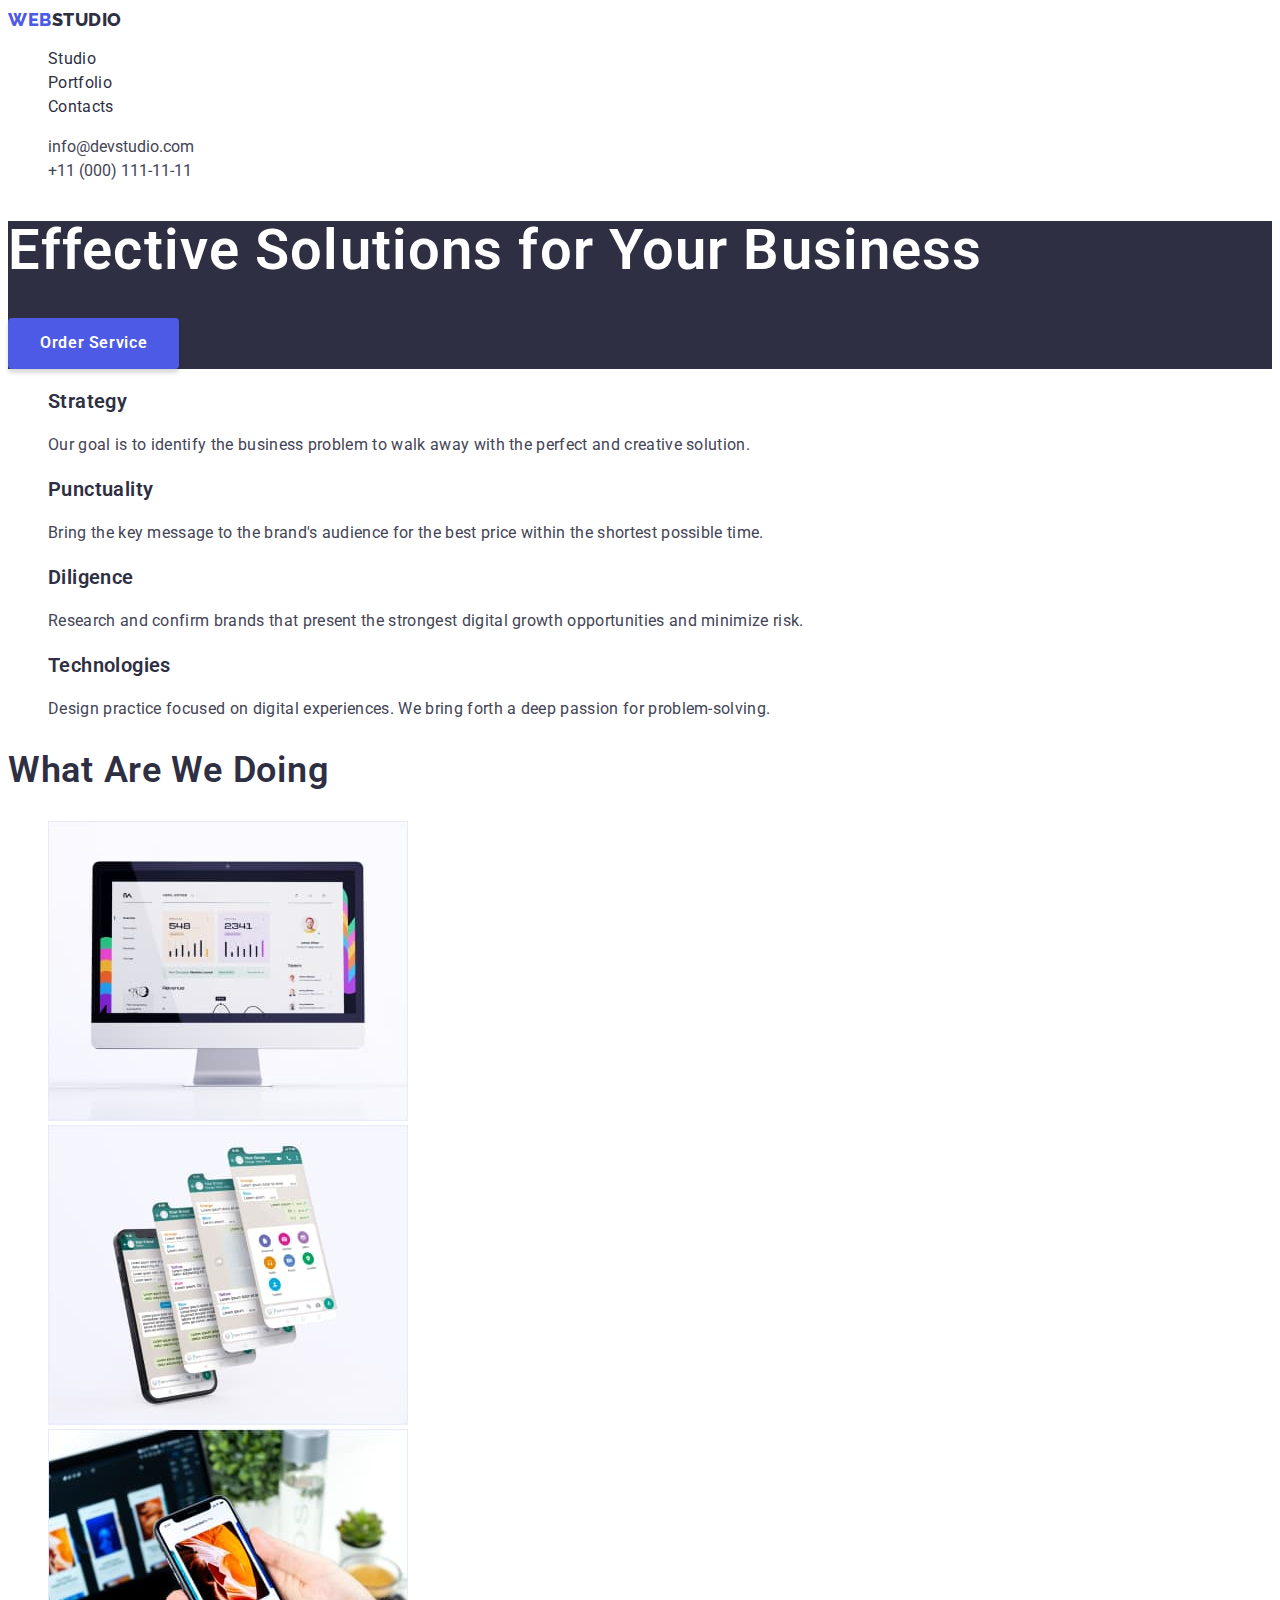
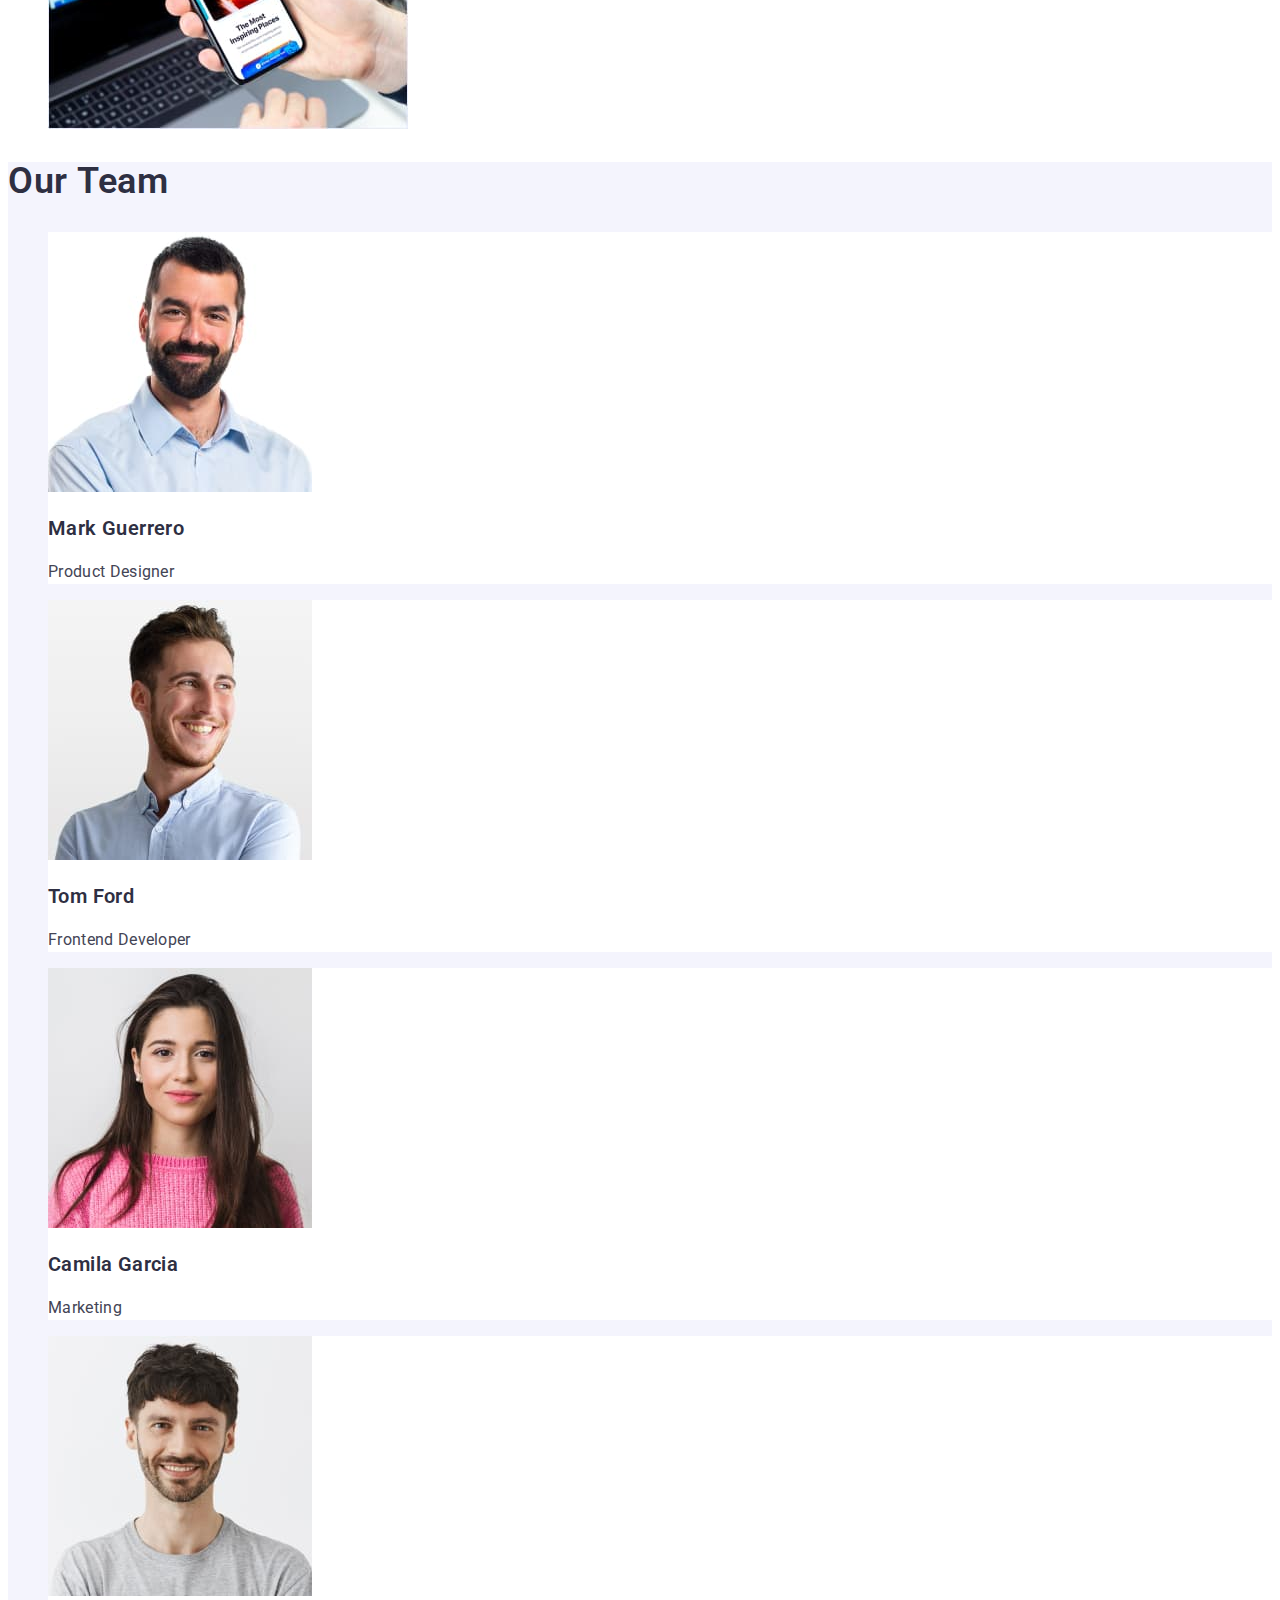
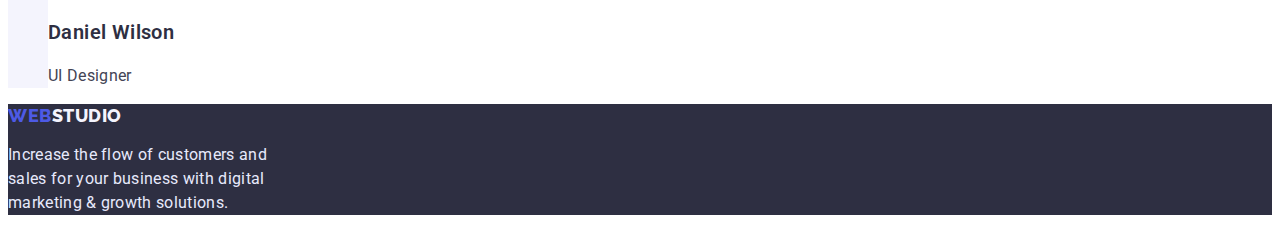
<file: index.html>
<!DOCTYPE html>
<html lang="en">
<head>
    <meta charset="UTF-8">
    <meta http-equiv="X-UA-Compatible" content="IE=edge">
    <meta name="viewport" content="width=<device-width>, initial-scale=1.0">
    <title>Main page</title>
    <link href="https://fonts.googleapis.com/css2?family=Raleway:wght@700&family=Roboto:wght@400;500;700;900&display=swap" rel="stylesheet">
    <link rel="stylesheet" href="./styles/styles.css">
</head>
<body>
<!-- HEADER -->
    <header>
        <!-- logo and sections -->
        <nav class="nav-section">
            <a class="logo" href="./index.html">Web<span class="logo-studio-up">Studio</span></a>
            <ul class="nav-list">
                <li class="nav-list-item"><a class="nav-list-item-link" href="./index.html">Studio</a></li>
                <li class="nav-list-item"><a class="nav-list-item-link" href="./portfolio.html">Portfolio</a></li>
                <li class="nav-list-item"><a class="nav-list-item-link" href="#">Contacts</a></li>
            </ul>
        </nav>
        <!-- contacts -->
            <ul class="contact-list">
                <li class="contact-item"><a class="contact-item-link" href="mailto:info@devstudio.com">info@devstudio.com</a></li>
                <li class="contact-item"><a class="contact-item-link" href="tel:+110001111111">+11 (000) 111-11-11</a></li>
            </ul>
    </header>
<!-- MAIN PART -->
    <main>
        <!-- "hero" section -->
        <section class="hero-section">
            <h1 class="hero-section-title">Effective Solutions for Your Business</h1>
            <button class="hero-button">Order Service</button>
        </section>
        <!-- principles section -->
        <section class="principles">
            <h2 class="principles-section-title" hidden>Our principles</h2>
            <ul class="principles-section-list">
                <li class="principles-section-list-item">
                    <h3 class="principles-section-list-item-header">Strategy</h3>
                    <p class="principles-section-list-item-text">Our goal is to identify the business problem to walk away with the perfect and creative solution.</p>
                </li>
                <li>
                    <h3 class="principles-section-list-item-header">Punctuality</h3>
                    <p class="principles-section-list-item-text">Bring the key message to the brand's audience for the best price within the shortest possible time.</p>
                </li>
                <li>
                    <h3 class="principles-section-list-item-header">Diligence</h3>
                    <p class="principles-section-list-item-text">Research and confirm brands that present the strongest digital growth opportunities and minimize risk.</p>
                </li>
                <li>
                    <h3 class="principles-section-list-item-header">Technologies</h3>
                    <p class="principles-section-list-item-text">Design practice focused on digital experiences. We bring forth a deep passion for problem-solving.</p>
                </li>
            </ul>            
        </section>
        <!-- "what are we doing" section  -->
        <section class="what-we-are-doing">
            <h2 class="what-we-are-doing-header">What Are We Doing</h2>                    
            <ul class="what-we-are-doing-list">
                <li><img src="images/what_are_we_doing/img.jpg" width="360" height="300" alt="img1"></li>
                <li><img src="images/what_are_we_doing/img-1.jpg" width="360" height="300" alt="img2"></li>
                <li><img src="images/what_are_we_doing/img-2.jpg" width="360" height="300" alt="img3"></li>
            </ul>
        </section>
        <!-- "our team" section -->
        <section class="our-team">
            <h2 class="our-team-header">Our Team</h2>
            <ul class="our-team-list">
                <li class="our-team-list-item">
                    <img src="images/team/img-0.jpg" width="264" height="260" alt="Mark Guerrero">
                    <h3 class="our-team-list-item-header">Mark Guerrero</h3>
                    <p class="our-team-list-item-text">Product Designer</p>
                </li>
                <li class="our-team-list-item">
                    <img src="images/team/img-1.jpg" width="264" height="260" alt="Tom Ford">
                    <h3 class="our-team-list-item-header">Tom Ford</h3>
                    <p class="our-team-list-item-text">Frontend Developer</p>
                </li>
                <li class="our-team-list-item">
                    <img src="images/team/img-2.jpg" width="264" height="260" alt="Camila Garcia">
                    <h3 class="our-team-list-item-header">Camila Garcia</h3>
                    <p class="our-team-list-item-text">Marketing</p>
                </li>
                <li class="our-team-list-item">
                    <img src="images/team/img-3.jpg" width="264" height="260" alt="Daniel Wilson">
                    <h3 class="our-team-list-item-header">Daniel Wilson</h3>
                    <p class="our-team-list-item-text">UI Designer</p>
                </li>
            </ul>            
        </section>
    </main>
<!-- FOOTER -->
<footer class="footer">
    <a class="logo" href="./index.html"><span class="logo-web">Web</span><span class="logo-studio-down">Studio</span></a>
    <p class="footer-text">
        Increase the flow of customers and <br>
        sales for your business with digital <br>
        marketing & growth solutions.
    </p>
</footer>
</body>
</html>
</file>
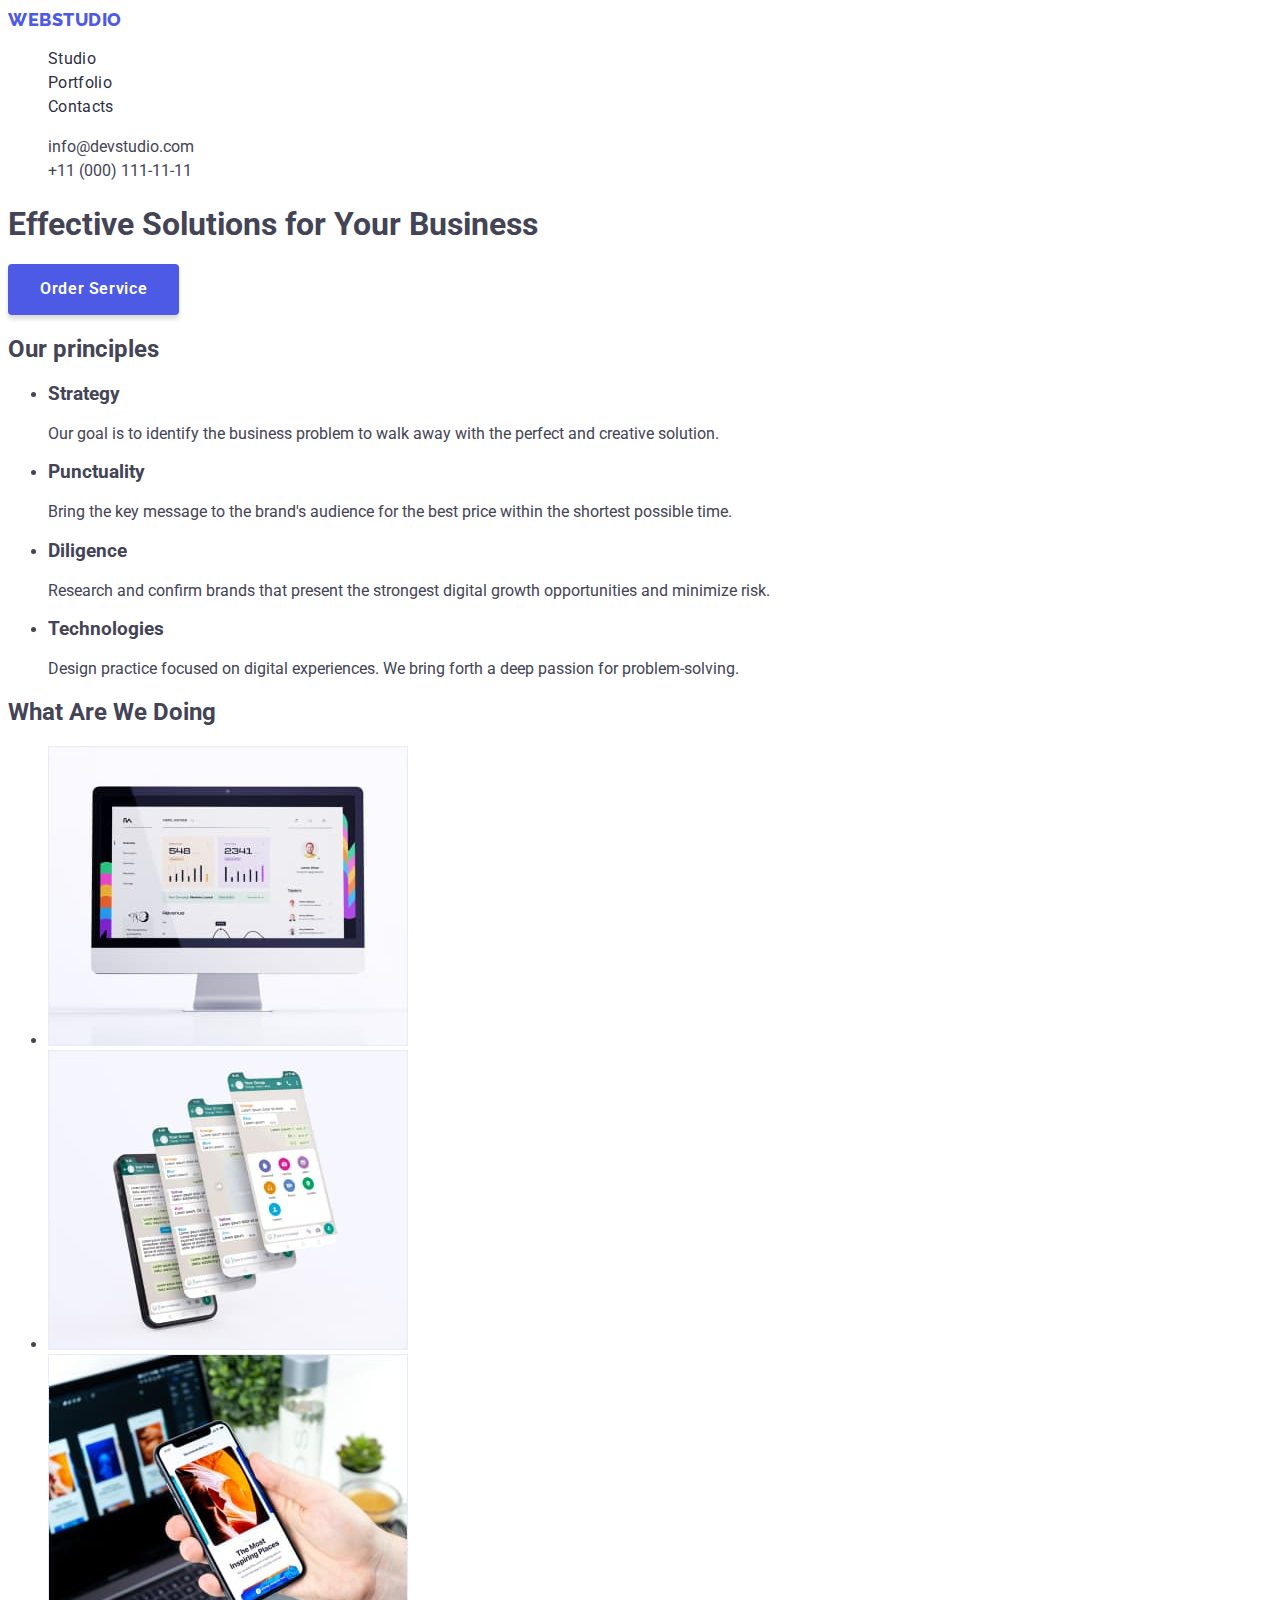
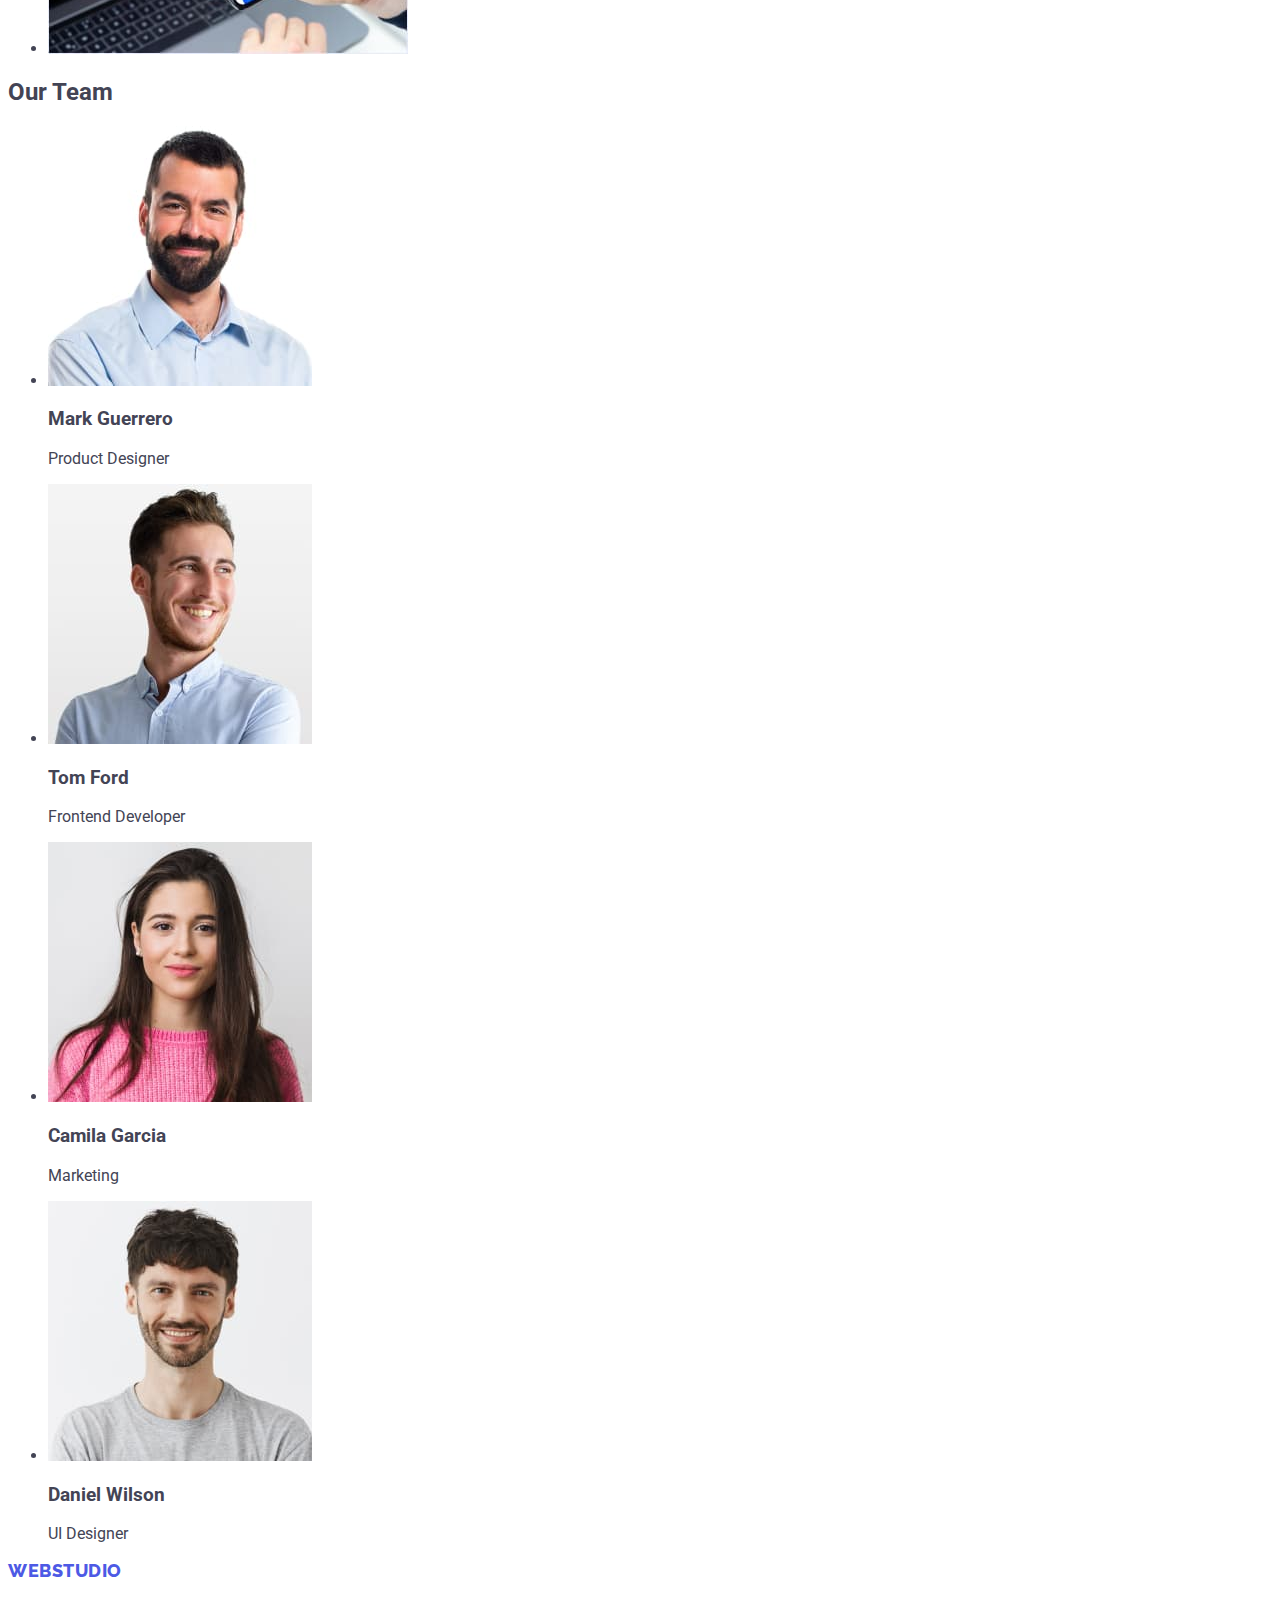
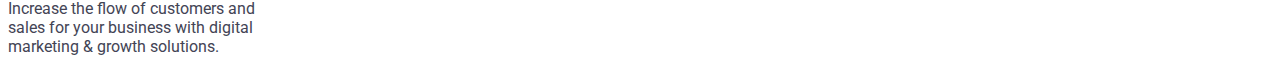
<file: main.html>
<!DOCTYPE html>
<html lang="en">
<head>
    <meta charset="UTF-8">
    <meta http-equiv="X-UA-Compatible" content="IE=edge">
    <meta name="viewport" content="width=<device-width>, initial-scale=1.0">
    <title>Main page</title>
    <link rel="preconnect" href="https://fonts.googleapis.com">
    <link rel="preconnect" href="https://fonts.gstatic.com" crossorigin>
    <link href="https://fonts.googleapis.com/css2?family=Raleway:wght@700&family=Roboto:wght@400;500;700;900&display=swap" rel="stylesheet">
    <link rel="stylesheet" href="./styles/styles.css">
</head>
<body>
<!-- HEADER -->
    <header>
        <!-- logo and sections -->
        <nav>
            <a class="logo" href="./main.html"><span class="logo-web">WEB</span><span class="logo-studio">STUDIO</span></a>
            <ul class="nav-list">
                <li class="nav-list-item"><a class="nav-list-item-link" href="#Studio">Studio</a></li>
                <li class="nav-list-item"><a class="nav-list-item-link" href="./portfolio.html">Portfolio</a></li>
                <li class="nav-list-item"><a class="nav-list-item-link" href="#Contacts">Contacts</a></li>
            </ul>
        </nav>
        <!-- contacts -->
            <ul class="contact-list">
                <li class="contact-item"><a class="contact-item-link" href="mailto:info@devstudio.com">info@devstudio.com</a></li>
                <li class="contact-item"><a class="contact-item-link" href="tel:+110001111111">+11 (000) 111-11-11</a></li>
            </ul>
    </header>
<!-- MAIN PART -->
    <main>
        <!-- "hero" section -->
        <section>
            <h1>Effective Solutions for Your Business</h1>
            <button class="hero-button">Order Service</button>
        </section>
        <!-- "principles" section -->
        <section>
            <h2>Our principles</h2>
            <ul>
                <li>
                    <h3>Strategy</h3>
                    <p>Our goal is to identify the business problem to walk away with the perfect and creative solution.</p>
                </li>
                <li>
                    <h3>Punctuality</h3>
                    <p>Bring the key message to the brand's audience for the best price within the shortest possible time.</p>
                </li>
                <li>
                    <h3>Diligence</h3>
                    <p>Research and confirm brands that present the strongest digital growth opportunities and minimize risk.</p>
                </li>
                <li>
                    <h3>Technologies</h3>
                    <p>Design practice focused on digital experiences. We bring forth a deep passion for problem-solving.</p>
                </li>
            </ul>            
        </section>
        <!-- "what are we doing" section  -->
        <section>
            <h2>What Are We Doing</h2>                    
            <ul>
                <li><img src="images/what_are_we_doing/img.jpg" width="360" height="300" alt="img1"></li>
                <li><img src="images/what_are_we_doing/img-1.jpg" width="360" height="300" alt="img2"></li>
                <li><img src="images/what_are_we_doing/img-2.jpg" width="360" height="300" alt="img3"></li>
            </ul>
        </section>
        <!-- "our team" section -->
        <section>
            <h2>Our Team</h2>
            <ul>
                <li>
                    <img src="images/team/img-0.jpg" width="264" height="260" alt="Mark Guerrero">
                    <h3>Mark Guerrero</h3>
                    <p>Product Designer</p>
                </li>
                <li>
                    <img src="images/team/img-1.jpg" width="264" height="260" alt="Tom Ford">
                    <h3>Tom Ford</h3>
                    <p>Frontend Developer</p>
                </li>
                <li>
                    <img src="images/team/img-2.jpg" width="264" height="260" alt="Camila Garcia">
                    <h3>Camila Garcia</h3>
                    <p>Marketing</p>
                </li>
                <li>
                    <img src="images/team/img-3.jpg" width="264" height="260" alt="Daniel Wilson">
                    <h3>Daniel Wilson</h3>
                    <p>UI Designer</p>
                </li>
            </ul>            
        </section>
    </main>
<!-- FOOTER -->
<footer>
    <div>
        <a class="logo" href="./main.html"><span class="logo-web">WEB</span><span class="logo-studio">STUDIO</span></a>
        <p>
            Increase the flow of customers and <br>
            sales for your business with digital <br>
            marketing & growth solutions.
        </p>
    </div>
</footer>
</body>
</html>
</file>
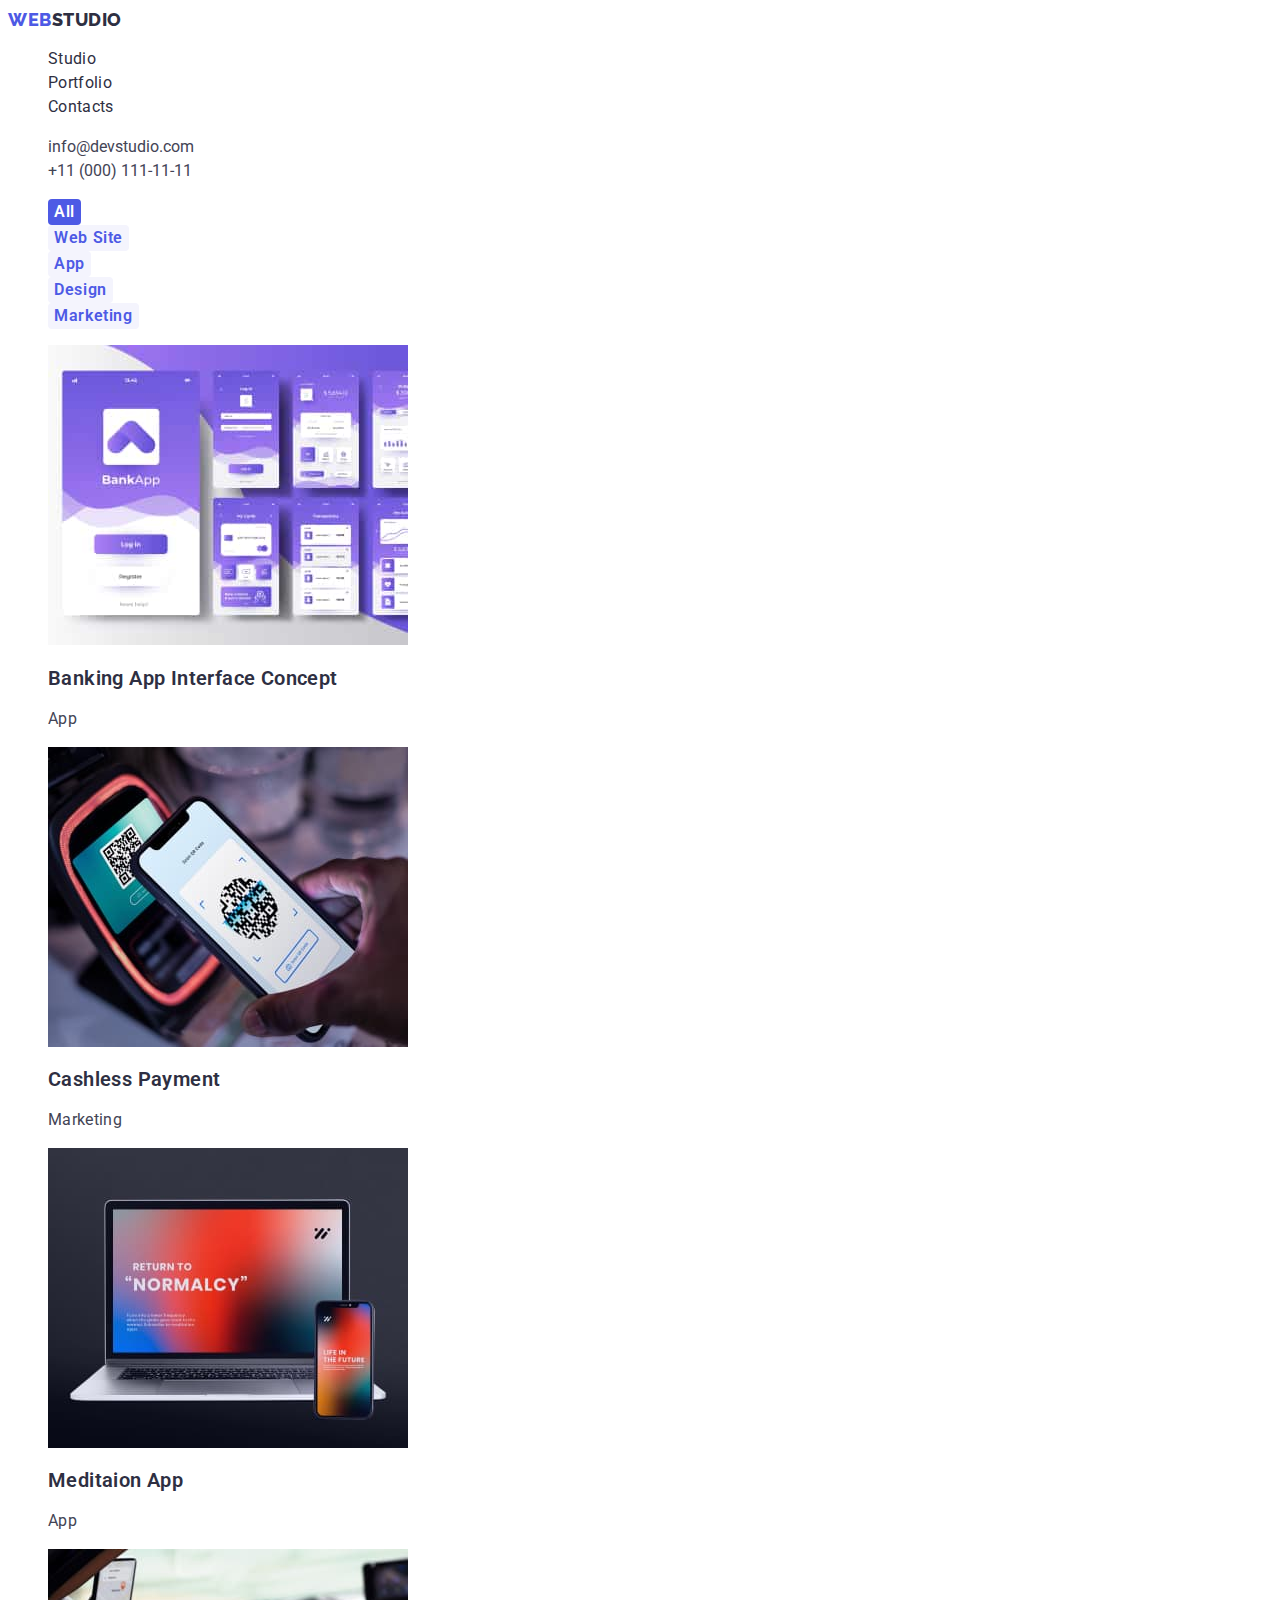
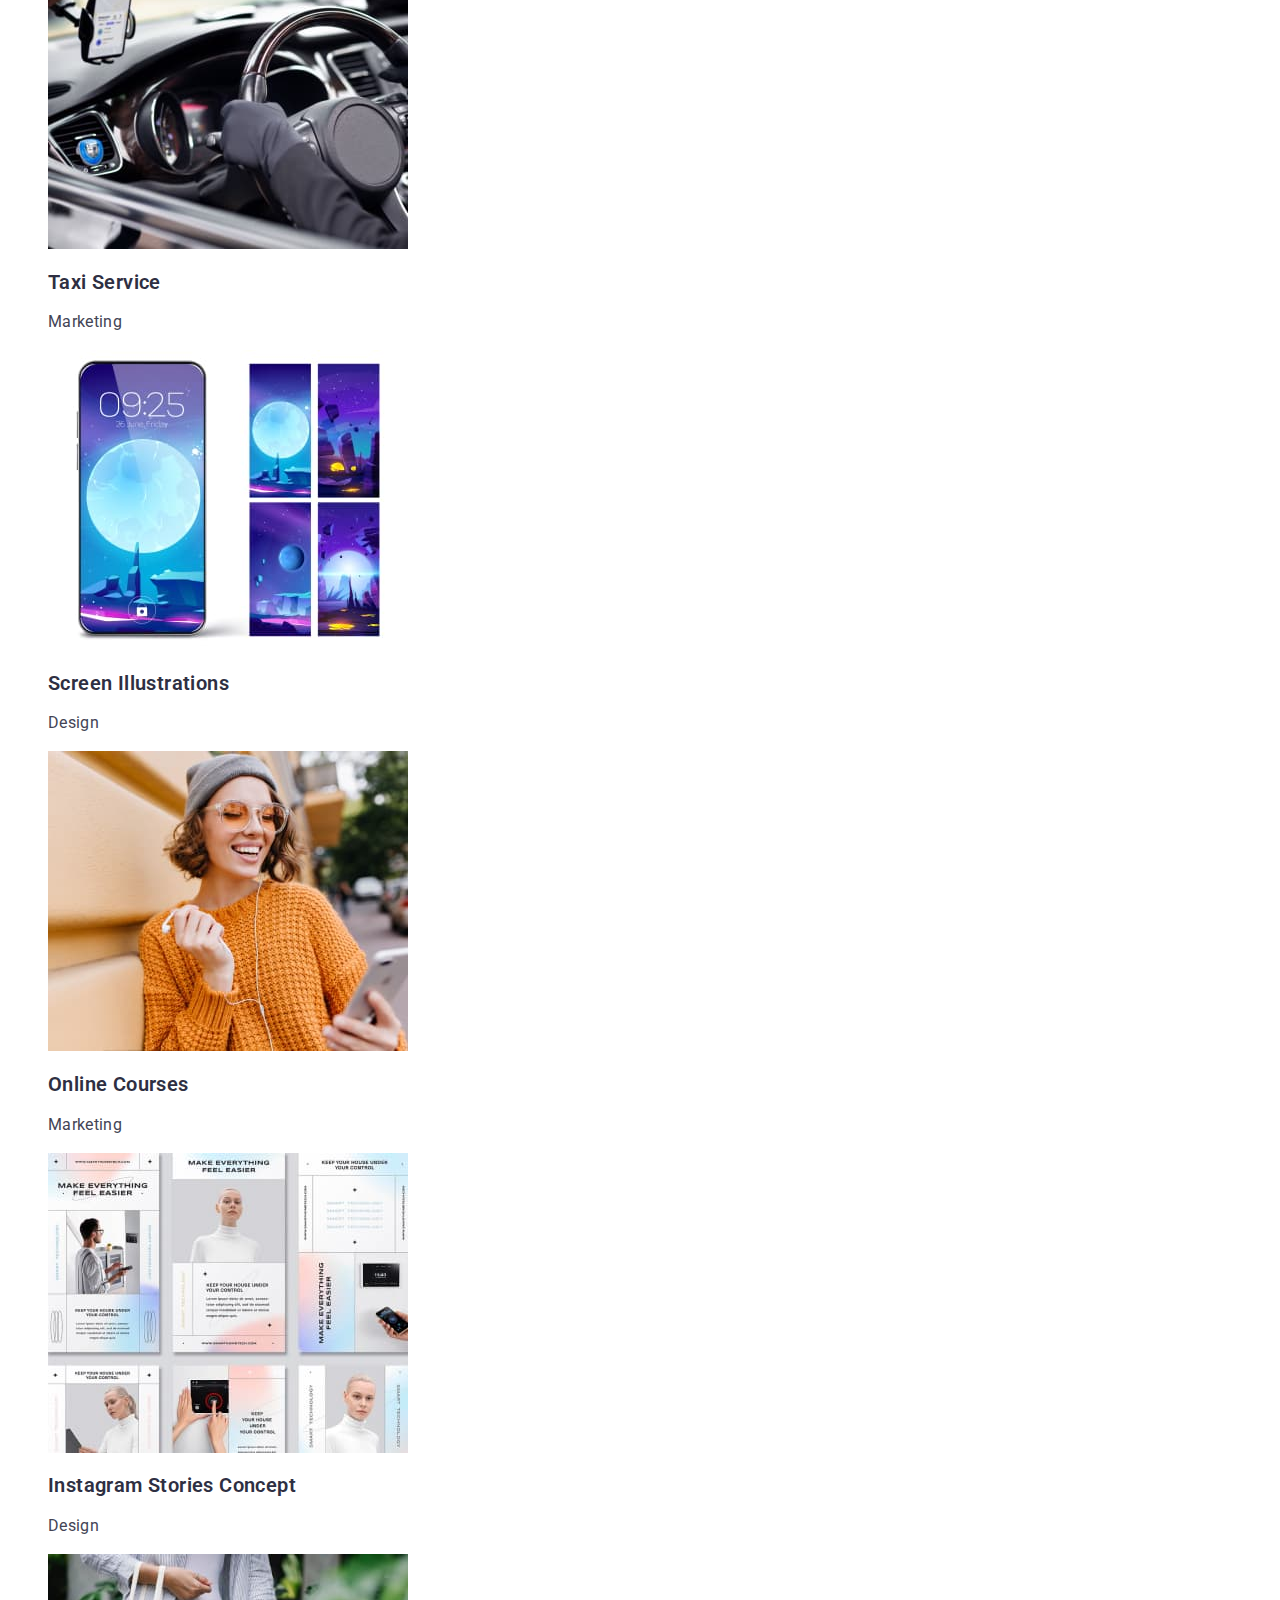
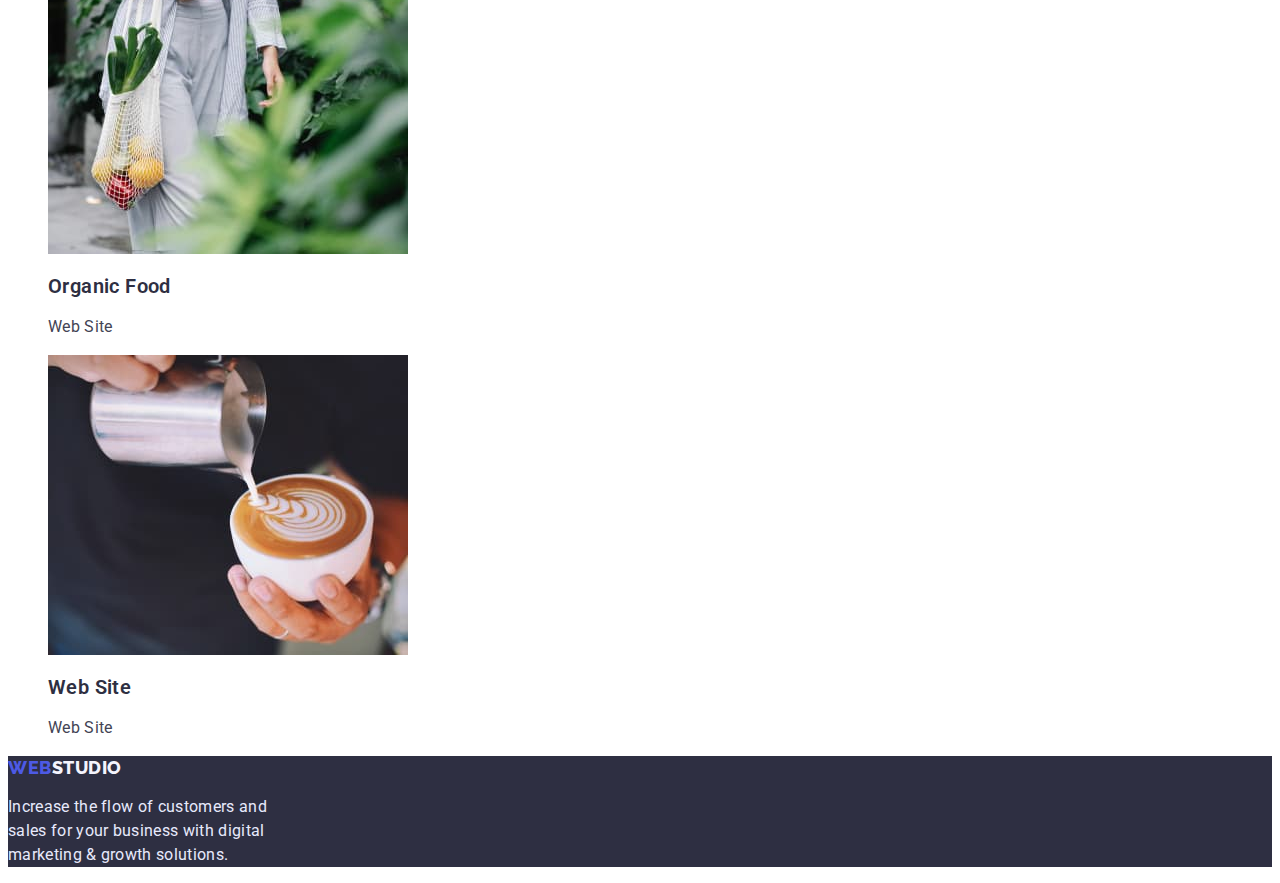
<file: portfolio.html>
<!DOCTYPE html>
<html lang="en">
    <meta charset="UTF-8">
    <meta http-equiv="X-UA-Compatible" content="IE=edge">
    <meta name="viewport" content="width=device-width, initial-scale=1.0">
    <title>Portfolio</title>
    <link href="https://fonts.googleapis.com/css2?family=Raleway:wght@700&family=Roboto:wght@400;500;700;900&display=swap"
    rel="stylesheet">
    <link rel="stylesheet" href="./styles/styles.css">
</head>
<body>
    <!-- HEADER -->
    <header>
        <!-- logo and sections -->
        <nav class="nav-section">
            <a class="logo" href="./index.html">Web<span class="logo-studio-up">Studio</span></a>
            <ul class="nav-list">
                <li class="nav-list-item"><a class="nav-list-item-link" href="./index.html">Studio</a></li>
                <li class="nav-list-item"><a class="nav-list-item-link" href="./portfolio.html">Portfolio</a></li>
                <li class="nav-list-item"><a class="nav-list-item-link" href="#">Contacts</a></li>
            </ul>
        </nav>
        <!-- contacts -->
        <ul class="contact-list">
            <li class="contact-item"><a class="contact-item-link" href="mailto:info@devstudio.com">info@devstudio.com</a></li>
            <li class="contact-item"><a class="contact-item-link" href="tel:+110001111111">+11 (000) 111-11-11</a></li>
        </ul>
    </header>

    <main>
        <!-- Examples of photos -->
        <section class="gallery">
            <h1 class="gallery-title" hidden>Gallery</h1>
                <ul class="button-filters-list">
                    <li><button class="button-filter button-filter-active" type="button">All</button></li>
                    <li><button class="button-filter" type="button">Web Site</button></li>
                    <li><button class="button-filter" type="button">App</button></li>
                    <li><button class="button-filter" type="button">Design</button></li>
                    <li><button class="button-filter" type="button">Marketing</button></li>
                </ul>
            <ul class="gallery-list">
                <li>
                    <img src="./images/portfolio/img-1.jpg" width="360" height="300" alt="Banking App Interface Concept">
                    <h2 class="gallery-list-title">Banking App Interface Concept</h2>
                    <p class="gallery-list-text">App</p>
                </li>
                <li>
                    <img src="./images/portfolio/img-2.jpg" width="360" height="300" alt="Cashless Payment">
                    <h2 class="gallery-list-title">Cashless Payment</h2>
                    <p class="gallery-list-text">Marketing</p>
                </li>
                <li>
                    <img src="./images/portfolio/img-3.jpg" width="360" height="300" alt="Meditaion App">
                    <h2 class="gallery-list-title">Meditaion App</h2>
                    <p class="gallery-list-text">App</p>
                </li>
                <li>
                    <img src="./images/portfolio/img-4.jpg" width="360" height="300" alt="Taxi Service">
                    <h2 class="gallery-list-title">Taxi Service</h2>
                    <p class="gallery-list-text">Marketing</p>
                </li>
                <li>
                    <img src="./images/portfolio/img-5.jpg" width="360" height="300" alt="Screen Illustrations">
                    <h2 class="gallery-list-title">Screen Illustrations</h2>
                    <p class="gallery-list-text">Design</p>
                </li>
                <li>
                    <img src="./images/portfolio/img-6.jpg" width="360" height="300" alt="Online Courses">
                    <h2 class="gallery-list-title">Online Courses</h2>
                    <p class="gallery-list-text">Marketing</p>
                </li>
                <li>
                    <img src="./images/portfolio/img-7.jpg" width="360" height="300" alt="Instagram Stories Concept">
                    <h2 class="gallery-list-title">Instagram Stories Concept</h2>
                    <p class="gallery-list-text">Design</p>
                </li>
                <li>
                    <img src="./images/portfolio/img-8.jpg" width="360" height="300" alt="Organic Food">
                    <h2 class="gallery-list-title">Organic Food</h2>
                    <p class="gallery-list-text">Web Site</p>
                </li>
                <li>
                    <img src="./images/portfolio/img-9.jpg" width="360" height="300" alt="Fresh Coffee">
                    <h2 class="gallery-list-title">Web Site</h2>
                    <p class="gallery-list-text">Web Site</p>
                </li>
            </ul>
        </section>


    </main>

    <!-- FOOTER -->
    <footer class="footer">
        <a class="logo" href="./index.html">Web<span class="logo-studio-down">Studio</span></a>        <p class="footer-text">
        Increase the flow of customers and <br>
        sales for your business with digital <br>
        marketing & growth solutions.</p>
    </footer>
</body>
</html>
</file>
<file: styles/styles.css>
/* GENERAL */
:root {
    --primary-brand-color: #4D5AE5;
    --shadow-headings-color: #2E2F42;
    --success-color: #31D0AA;
    --body-text-color: #434455;
    --helper-text-color: #8E8F99;
    --accent-color: #E7E9FC;
    --light-mode-color: #F4F4FD;
    --light-background-color: #FFFFFF;
    --hero-button-click: #404BBF;
}
body {
    font-family: 'Roboto', sans-serif;
    color: var(--body-text-color);
}

/* HEADER */
.logo, .nav-list-item-link, .contact-item-link {
    text-decoration: none;
}
.logo{
    font-family: 'Raleway', sans-serif;
    font-weight: 800;
    font-size: 18px;
    line-height: 1.3;
    letter-spacing: 0.03em;
    text-transform: uppercase;
    color: var(--primary-brand-color);
}
.logo-studio-up {
    font-family: 'Raleway', sans-serif;
    font-weight: 800;
    font-size: 18px;
    line-height: 1.3;
    letter-spacing: 0.03em;
    color: var(--shadow-headings-color);
}
.nav-list-item-link {
    font-size: 16px;
    line-height: 1.5;
    letter-spacing: 0.02em;
    color: var(--shadow-headings-color);
}
.contact-item-link {
    font-size: 16px;
    line-height: 1.5;
    color: var(--body-text-color);
    text-decoration: none;
}
.nav-list, .contact-list, .button-filters-list, .gallery-list, .principles-section-list, .what-we-are-doing-list, .our-team-list {
    list-style: none;
}
.nav-list-item-link:hover, .contact-item-link:hover {
    color: var(--primary-brand-color);
}
.nav-list-item-link:active {
    color: var(--primary-brand-color);
}
/* BUTTON-FILTERS */

.button-filter {
    font-family: inherit;
    font-weight: 600;
    font-size: 16px;
    line-height: 1.5;
    letter-spacing: 0.04em;
    color: var(--primary-brand-color);
    background-color: var(--light-mode-color);
    border: none;
    border-radius: 4px;
}
.button-filter:hover, .button-filter:focus, .button-filter-active {
    background-color: var(--primary-brand-color);
    color: var(--light-background-color);
    border: none;
    cursor:pointer;
}

.hero-button:hover {
    background: var(--primary-brand-color);
    box-shadow: 0px 1px 6px rgba(46, 47, 66, 0.08), 0px 1px 1px rgba(46, 47, 66, 0.16), 0px 2px 1px rgba(46, 47, 66, 0.08);
}

.hero-button:active{
    background: var(--hero-button-click);
    box-shadow: 0px 4px 4px rgba(0, 0, 0, 0.15);

}
.hero-button{
    font-family: inherit;
    padding: 16px 32px;
    background: var(--primary-brand-color);
    box-shadow: 0px 4px 4px rgba(0, 0, 0, 0.15);
    border-radius: 4px;
    border: none;

    font-weight: 600;
    font-size: 16px;
    line-height: 1.18;
    letter-spacing: 0.04em;
    color: var(--light-background-color);
    cursor: pointer;
}

/* HERO */
.hero-section-title {    
    font-weight: 600;
    font-size: 56px;
    line-height: 1.07;
    letter-spacing: 0.02em;
    color: var(--light-background-color);
}
.hero-section{
    background-color: var(--shadow-headings-color);
}

/* PRINCIPLES */
.principles-section-list-item-header {
    font-weight: 600;
    font-size: 20px;
    line-height: 1.2;
    letter-spacing: 0.02em;
    color: var(--shadow-headings-color);
}
.principles-section-list-item-text {
    font-size: 16px;
    line-height: 1.5;
    letter-spacing: 0.02em;
    color: var(--body-text-color);
}

/* WHAT WE ARE DOING */
.what-we-are-doing-header, .our-team-header {
    font-weight: 600;
    font-size: 36px;
    line-height: 1.1;
    letter-spacing: 0.02em;
    color: var(--shadow-headings-color);
}

/* OUR TEAM */
.our-team-list-item-header{
    font-weight: 600;
    font-size: 20px;
    line-height: 1.2;
    letter-spacing: 0.02em;
    color: var(--shadow-headings-color);
}
.our-team-list-item-text{
    font-size: 16px;
    line-height: 1.5;
    letter-spacing: 0.02em;
    color: var(--body-text-color);
}
.our-team{
    background-color: var(--light-mode-color);
}
.our-team-list-item{
    background-color: var(--light-background-color);
}

/* GALLERY */
.gallery-list-title{
    font-weight: 600;
    font-size: 20px;
    line-height: 1.2;
    letter-spacing: 0.02em;
    color: var(--shadow-headings-color);
}
.gallery-list-text{
    font-size: 16px;
    line-height: 1.5;
    letter-spacing: 0.02em;
    color: var(--body-text-color);
}

/* FOOTER */
.footer-text {
    font-size: 16px;
    line-height: 24px;
    letter-spacing: 0.02em;
    color: var(--accent-color);
}
.footer {
    background-color: var(--shadow-headings-color);
}
.logo-studio-down{
    font-family: 'Raleway', sans-serif;
    font-weight: 800;
    font-size: 18px;
    line-height: 1.3;
    letter-spacing: 0.03em;
    color: var(--light-mode-color);

}
</file>
